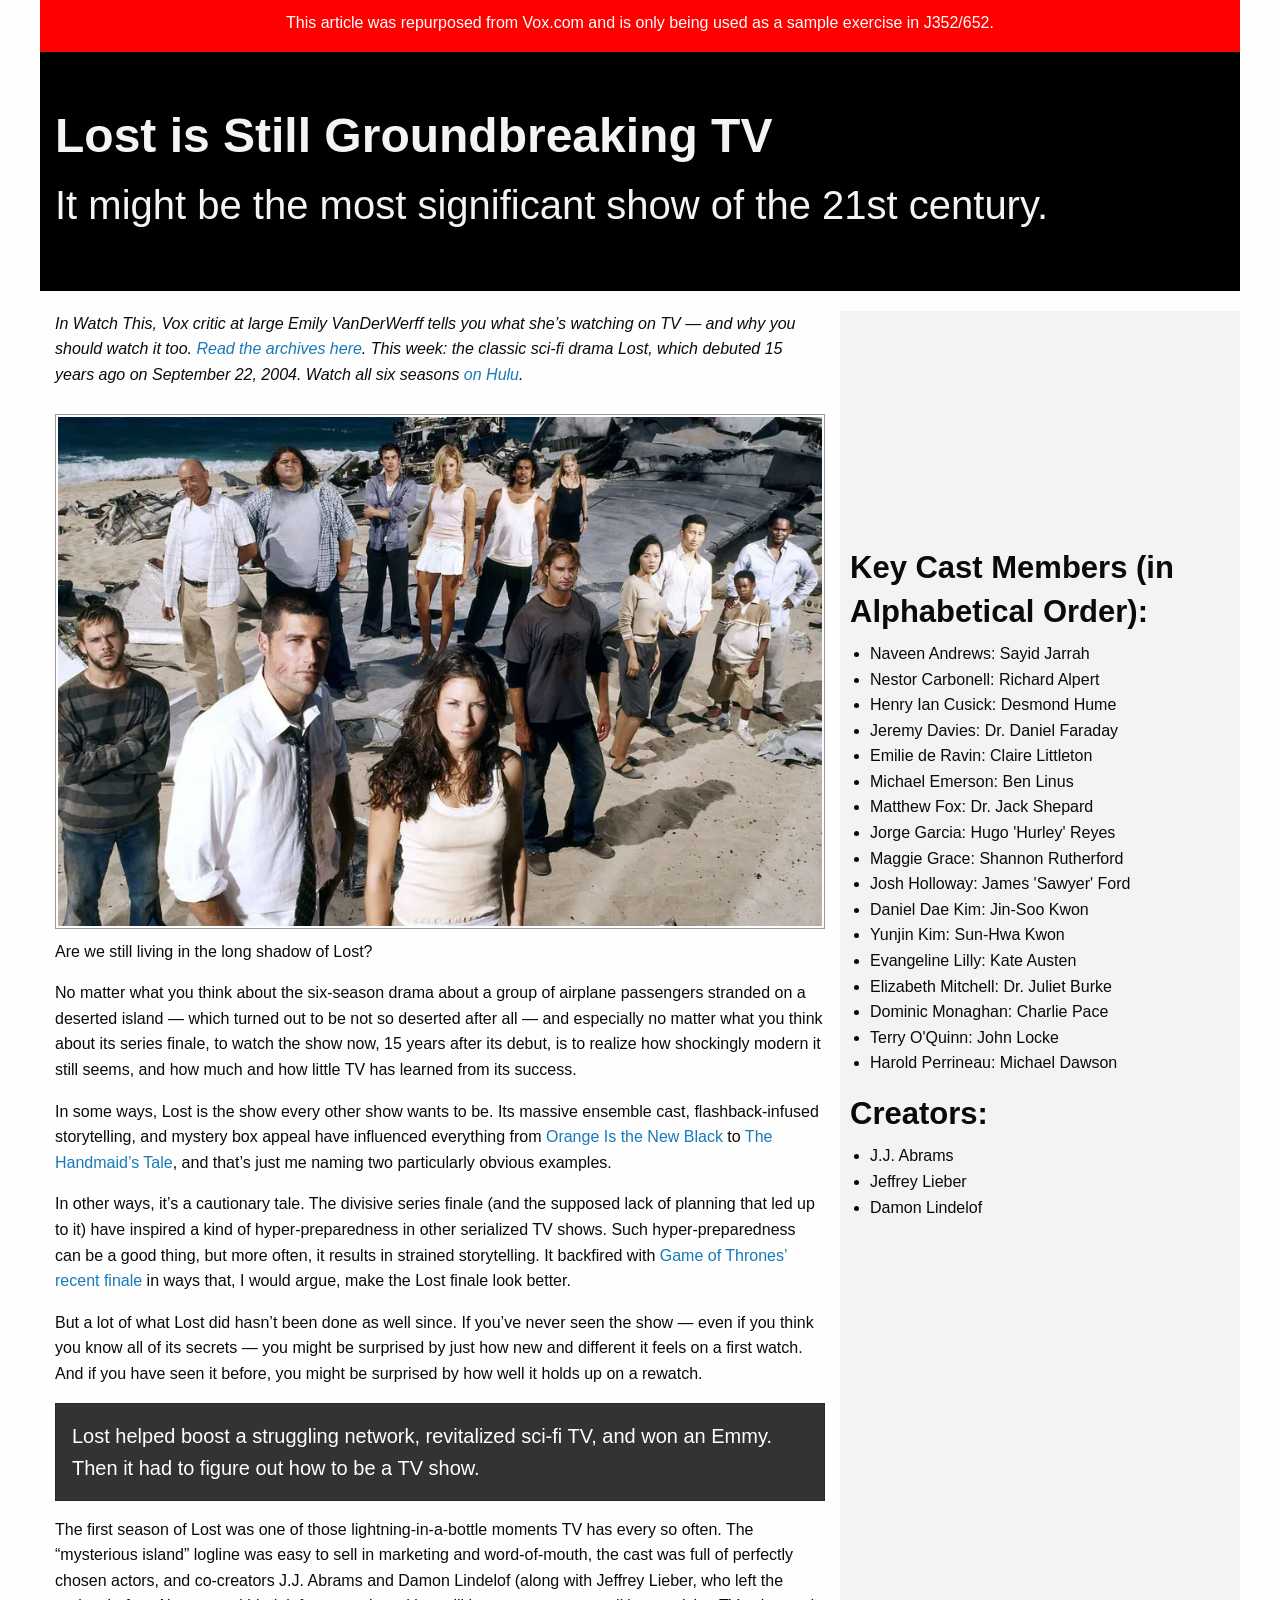
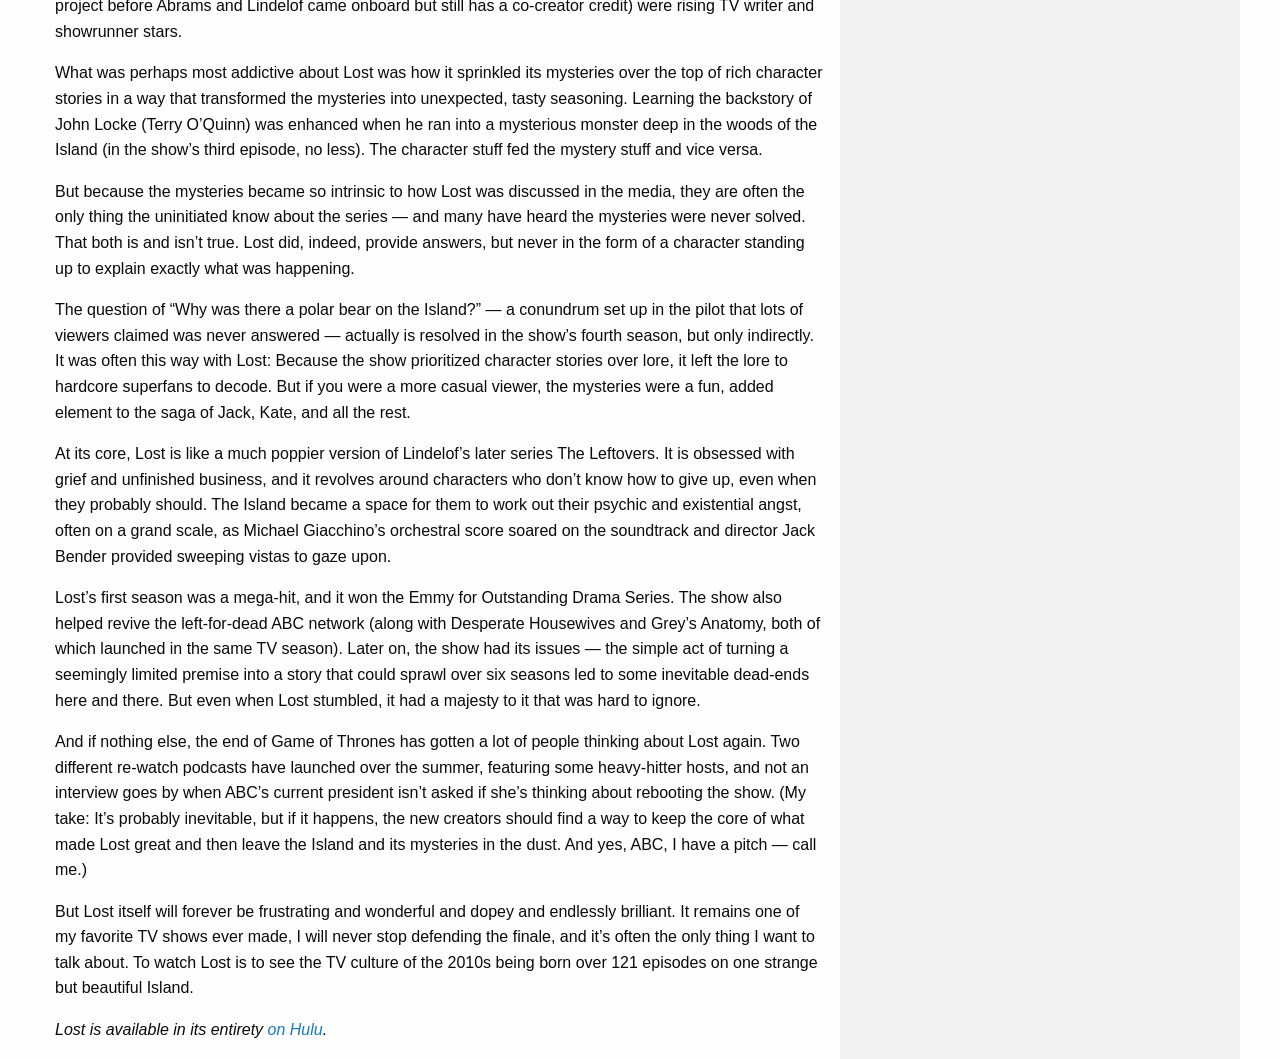
<file: Broken/index.html>
<!doctype html>
<html class="no-js" lang="en" dir="ltr">
  <head>
    <meta charset="utf-8">
    <meta http-equiv="x-ua-compatible" content="ie=edge">
    <meta name="viewport" content="width=device-width, initial-scale=1.0">
    <title>Lost is Still Groundbreaking TV</title>

    <link rel="stylesheet" href="css/foundation.css">
    <link rel="stylesheet" href="css/app.css">

  </head>
  <body>

<div class="grid-container">

<div class="grid-x grid-padding-x">
<div class="large-12 cell disclaimer">
<p>This article was repurposed from Vox.com and is only being used as a sample exercise in J352/652.</p>
</div>
</div>


<div class="grid-x grid-padding-x">
<div class="large-12 cell mainHeader">
<h1>Lost is Still Groundbreaking TV</h1>

<h2>It might be the most significant show of the 21st century.</h2>

</div>


<div class="large-8 medium-6 small-12 cell">

<p><em>In Watch This, Vox critic at large Emily VanDerWerff tells you what she’s watching on TV — and why you should watch it too. <a href="https://www.vox.com/watch-this-tv-show-recommendations" target="_blank">Read the archives here</a>. This week: the classic sci-fi drama Lost, which debuted 15 years ago on September 22, 2004. Watch all six seasons <a href="http://www.hulu.com/lost" target="_blank">on Hulu</a>.</em></p>


<img src="images/lost.jpg" border="0" alt="THIS IS DUMMY TEXT" title="THIS IS DUMMY TEXT" class="bigImage">

<p>Are we still living in the long shadow of Lost?</p>

<p>No matter what you think about the six-season drama about a group of airplane passengers stranded on a deserted island — which turned out to be not so deserted after all — and especially no matter what you think about its series finale, to watch the show now, 15 years after its debut, is to realize how shockingly modern it still seems, and how much and how little TV has learned from its success.</p>

<p>In some ways, Lost is the show every other show wants to be. Its massive ensemble cast, flashback-infused storytelling, and mystery box appeal have influenced everything from <a href="https://www.vox.com/2019/8/7/20754146/orange-is-the-new-black-diversity-final-season-review" target="_blank">Orange Is the New Black</a> to <a href="http://www.vox.com/the-handmaids-tale" target="_blank">The Handmaid’s Tale</a>, and that’s just me naming two particularly obvious examples.</p>

<p>In other ways, it’s a cautionary tale. The divisive series finale (and the supposed lack of planning that led up to it) have inspired a kind of hyper-preparedness in other serialized TV shows. Such hyper-preparedness can be a good thing, but more often, it results in strained storytelling. It backfired with <a href="https://www.vox.com/culture/2019/5/27/18639229/game-of-thrones-finale-disappointing-the-iron-throne-recap" target="_blank">Game of Thrones’ recent finale</a> in ways that, I would argue, make the Lost finale look better.</p>

<p>But a lot of what Lost did hasn’t been done as well since. If you’ve never seen the show — even if you think you know all of its secrets — you might be surprised by just how new and different it feels on a first watch. And if you have seen it before, you might be surprised by how well it holds up on a rewatch.</p>

<div class="callout calloutStyle">

<p>Lost helped boost a struggling network, revitalized sci-fi TV, and won an Emmy. Then it had to figure out how to be a TV show.</p>

</div>

<p>The first season of Lost was one of those lightning-in-a-bottle moments TV has every so often. The “mysterious island” logline was easy to sell in marketing and word-of-mouth, the cast was full of perfectly chosen actors, and co-creators J.J. Abrams and Damon Lindelof (along with Jeffrey Lieber, who left the project before Abrams and Lindelof came onboard but still has a co-creator credit) were rising TV writer and showrunner stars.</p>

<p>What was perhaps most addictive about Lost was how it sprinkled its mysteries over the top of rich character stories in a way that transformed the mysteries into unexpected, tasty seasoning. Learning the backstory of John Locke (Terry O’Quinn) was enhanced when he ran into a mysterious monster deep in the woods of the Island (in the show’s third episode, no less). The character stuff fed the mystery stuff and vice versa.</p>

<p>But because the mysteries became so intrinsic to how Lost was discussed in the media, they are often the only thing the uninitiated know about the series — and many have heard the mysteries were never solved. That both is and isn’t true. Lost did, indeed, provide answers, but never in the form of a character standing up to explain exactly what was happening.</p>

<p>The question of “Why was there a polar bear on the Island?” — a conundrum set up in the pilot that lots of viewers claimed was never answered — actually is resolved in the show’s fourth season, but only indirectly. It was often this way with Lost: Because the show prioritized character stories over lore, it left the lore to hardcore superfans to decode. But if you were a more casual viewer, the mysteries were a fun, added element to the saga of Jack, Kate, and all the rest.</p>

<p>At its core, Lost is like a much poppier version of Lindelof’s later series The Leftovers. It is obsessed with grief and unfinished business, and it revolves around characters who don’t know how to give up, even when they probably should. The Island became a space for them to work out their psychic and existential angst, often on a grand scale, as Michael Giacchino’s orchestral score soared on the soundtrack and director Jack Bender provided sweeping vistas to gaze upon.</p>

<p>Lost’s first season was a mega-hit, and it won the Emmy for Outstanding Drama Series. The show also helped revive the left-for-dead ABC network (along with Desperate Housewives and Grey’s Anatomy, both of which launched in the same TV season). Later on, the show had its issues — the simple act of turning a seemingly limited premise into a story that could sprawl over six seasons led to some inevitable dead-ends here and there. But even when Lost stumbled, it had a majesty to it that was hard to ignore.</p>

<p>And if nothing else, the end of Game of Thrones has gotten a lot of people thinking about Lost again. Two different re-watch podcasts have launched over the summer, featuring some heavy-hitter hosts, and not an interview goes by when ABC’s current president isn’t asked if she’s thinking about rebooting the show. (My take: It’s probably inevitable, but if it happens, the new creators should find a way to keep the core of what made Lost great and then leave the Island and its mysteries in the dust. And yes, ABC, I have a pitch — call me.)</p>

<p>But Lost itself will forever be frustrating and wonderful and dopey and endlessly brilliant. It remains one of my favorite TV shows ever made, I will never stop defending the finale, and it’s often the only thing I want to talk about. To watch Lost is to see the TV culture of the 2010s being born over 121 episodes on one strange but beautiful Island.</p>

<p><em>Lost is available in its entirety <a href="http://www.hulu.com/lost" target="_blank">on Hulu</a>.</em></p>

</div>

<div class="large-4 medium-6 small-12 sidebar">

<div class="responsive-embed widescreen">
<iframe width="560" height="315" src="https://www.youtube.com/embed/f4AN2wVAlqE" title="YouTube video player" frameborder="0" allow="accelerometer; autoplay; clipboard-write; encrypted-media; gyroscope; picture-in-picture" allowfullscreen></iframe>
</div>

<h3>Key Cast Members (in Alphabetical Order):</h3>
<ul>
<li>Naveen Andrews: Sayid Jarrah</li>
<li>Nestor Carbonell: Richard Alpert</li>
<li>Henry Ian Cusick: Desmond Hume</li>
<li>Jeremy Davies: Dr. Daniel Faraday</li>
<li>Emilie de Ravin: Claire Littleton</li>
<li>Michael Emerson: Ben Linus</li>
<li>Matthew Fox: Dr. Jack Shepard</li>
<li>Jorge Garcia: Hugo 'Hurley' Reyes</li>
<li>Maggie Grace: Shannon Rutherford</li>
<li>Josh Holloway: James 'Sawyer' Ford</li>
<li>Daniel Dae Kim: Jin-Soo Kwon</li>
<li>Yunjin Kim: Sun-Hwa Kwon</li>
<li>Evangeline Lilly: Kate Austen</li>
<li>Elizabeth Mitchell: Dr. Juliet Burke</li>
<li>Dominic Monaghan: Charlie Pace</li>
<li>Terry O'Quinn: John Locke</li>
<li>Harold Perrineau: Michael Dawson</li>
</ul>

<h3>Creators:</h3>
<ul>
<li>J.J. Abrams</li>
<li>Jeffrey Lieber</li>
<li>Damon Lindelof</li>
</ul>




</div>
</div>

</div>

    <script src="js/vendor/jquery.js"></script>
    <script src="js/vendor/what-input.js"></script>
    <script src="js/vendor/foundation.js"></script>
    <script src="js/app.js"></script>
  </body>
</html>
</file>
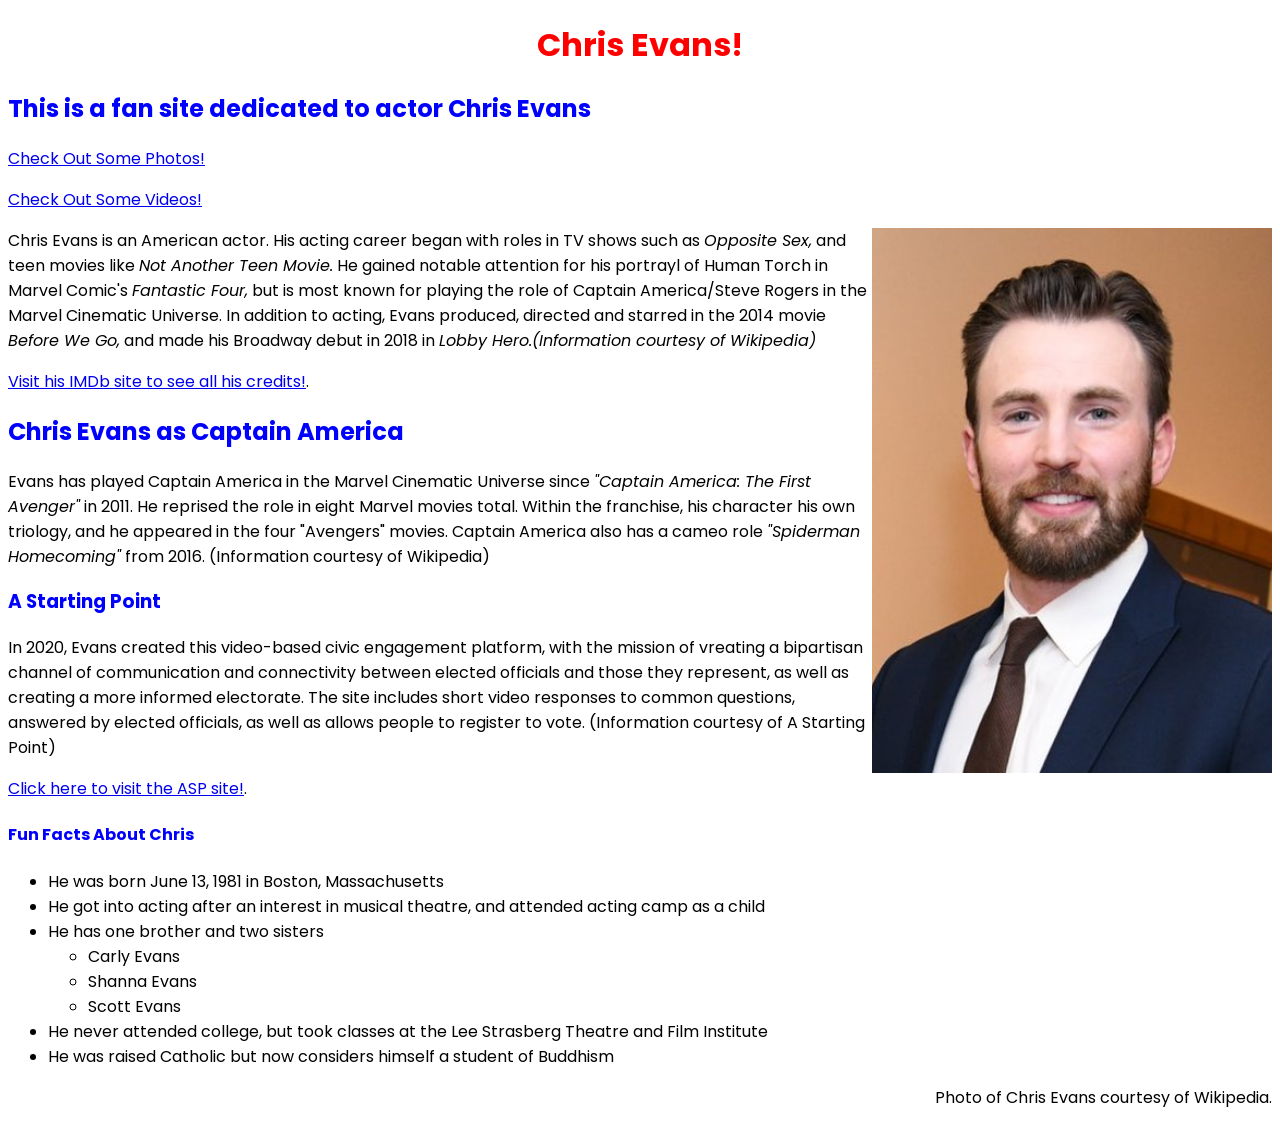
<file: fansite/index.html>
<!DOCTYPE html>
<!-- saved from url=(0063)https://gagannirula.github.io/spring2022/StarterPage/index.html -->
<div class="alltext">
<html class="no-js" lang="en">

<head><meta http-equiv="Content-Type" content="text/html; charset=UTF-8">

<link rel="preconnect" href="https://fonts.googleapis.com">
<link rel="preconnect" href="https://fonts.gstatic.com" crossorigin>
<link href="https://fonts.googleapis.com/css2?family=Poppins&display=swap" rel="stylesheet">

<link rel="stylesheet" href="style.css">

<meta http-equiv="x-ua-compatible" content="ie=edge">
<meta name="viewport" content="width=device-width, initial-scale=1.0">
<title>Chris Evans Fanpage</title>

</head>
<body>

<h1>Chris Evans!</h1>

<h2>This is a fan site dedicated to actor Chris Evans</h2>

<p><a href="photos.html" target="_blank">Check Out Some Photos!</a></p>
<p><a href="videos.html" target="_blank">Check Out Some Videos!</a></p>

<img src="chrisevans.jpeg" align="right" border="0" alt="Chris Evans" title="Chris Evans" width="" height="">

<p>Chris Evans is an American actor. His acting career began with roles in TV shows such as <i>Opposite Sex,</i> and teen movies like <i>Not Another Teen Movie.</i> He gained notable attention for his portrayl of Human Torch in Marvel Comic's <i>Fantastic Four,</i> but is most known for playing the role of Captain America/Steve Rogers in the Marvel Cinematic Universe. In addition to acting, Evans produced, directed and starred in the 2014 movie <i>Before We Go,</i> and made his Broadway debut in 2018 in <i>Lobby Hero.(Information courtesy of Wikipedia)</i>
</p>

<p><a href="https://www.imdb.com/name/nm0262635/" target="_blank">Visit his IMDb site to see all his credits!</a>.</p>

<h2>Chris Evans as Captain America</h2>

<p>Evans has played Captain America in the Marvel Cinematic Universe since <i>"Captain America: The First Avenger"</i> in 2011. He reprised the role in eight Marvel movies total. Within the franchise, his character his own triology, and he appeared in the four "Avengers" movies. Captain America also has a cameo role <i>"Spiderman Homecoming"</i> from 2016. (Information courtesy of Wikipedia)</p>

<h3>A Starting Point</h3>

<p>In 2020, Evans created this video-based civic engagement platform, with the mission of vreating a bipartisan channel of communication and connectivity between elected officials and those they represent, as well as creating a more informed electorate. The site includes short video responses to common questions, answered by elected officials, as well as allows people to register to vote. (Information courtesy of A Starting Point)</p>

<p><a href="https://www.astartingpoint.com/" target="_blank">Click here to visit the ASP site!</a>.</p>

<h4>Fun Facts About Chris</h4>

<ul>
	<li>He was born June 13, 1981 in Boston, Massachusetts</li>
	<li>He got into acting after an interest in musical theatre, and attended acting camp as a child</li>
	<li>He has one brother and two sisters</li>
		<ul>
				<li>Carly Evans</li>
				<li>Shanna Evans</li>
				<li>Scott Evans</li>
		</ul>
	<li>He never attended college, but took classes at the Lee Strasberg Theatre and Film Institute</li>
	<li>He was raised Catholic but now considers himself a student of Buddhism</li>
</ul>

<p id="caption">Photo of Chris Evans courtesy of Wikipedia.</p>

</div>
</body></html>
</file>
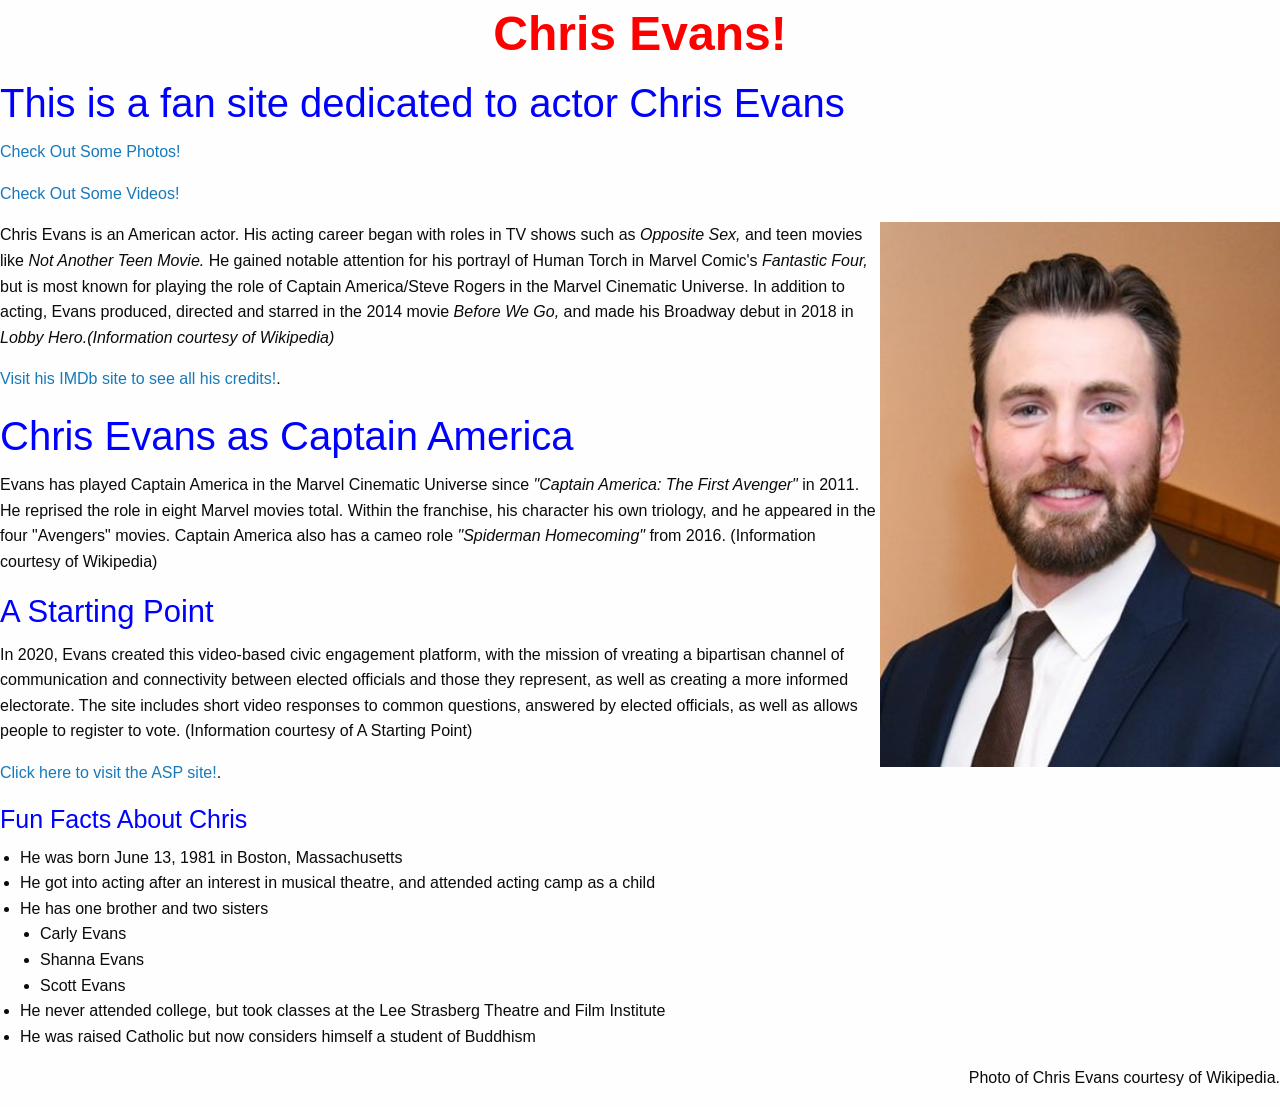
<file: fansitefoundation/index.html>
<!doctype html>
<html class="no-js" lang="en" dir="ltr">
  <head>
    <meta charset="utf-8">
    <meta http-equiv="x-ua-compatible" content="ie=edge">
    <meta name="viewport" content="width=device-width, initial-scale=1.0">
    <title>Fansite!</title>
    <link rel="stylesheet" href="css/foundation.css">
    <link rel="stylesheet" href="css/app.css">
  </head>
<body>

  <h1>Chris Evans!</h1>

  <h2>This is a fan site dedicated to actor Chris Evans</h2>

  <p><a href="photos.html" target="_blank">Check Out Some Photos!</a></p>
  <p><a href="videos.html" target="_blank">Check Out Some Videos!</a></p>

  <img src="images/chrisevans.jpeg" align="right" border="0" alt="Chris Evans" title="Chris Evans" width="" height="">

  <p>Chris Evans is an American actor. His acting career began with roles in TV shows such as <i>Opposite Sex,</i> and teen movies like <i>Not Another Teen Movie.</i> He gained notable attention for his portrayl of Human Torch in Marvel Comic's <i>Fantastic Four,</i> but is most known for playing the role of Captain America/Steve Rogers in the Marvel Cinematic Universe. In addition to acting, Evans produced, directed and starred in the 2014 movie <i>Before We Go,</i> and made his Broadway debut in 2018 in <i>Lobby Hero.(Information courtesy of Wikipedia)</i>
  </p>

  <p><a href="https://www.imdb.com/name/nm0262635/" target="_blank">Visit his IMDb site to see all his credits!</a>.</p>

  <h2>Chris Evans as Captain America</h2>

  <p>Evans has played Captain America in the Marvel Cinematic Universe since <i>"Captain America: The First Avenger"</i> in 2011. He reprised the role in eight Marvel movies total. Within the franchise, his character his own triology, and he appeared in the four "Avengers" movies. Captain America also has a cameo role <i>"Spiderman Homecoming"</i> from 2016. (Information courtesy of Wikipedia)</p>

  <h3>A Starting Point</h3>

  <p>In 2020, Evans created this video-based civic engagement platform, with the mission of vreating a bipartisan channel of communication and connectivity between elected officials and those they represent, as well as creating a more informed electorate. The site includes short video responses to common questions, answered by elected officials, as well as allows people to register to vote. (Information courtesy of A Starting Point)</p>

  <p><a href="https://www.astartingpoint.com/" target="_blank">Click here to visit the ASP site!</a>.</p>

  <h4>Fun Facts About Chris</h4>

  <ul>
  	<li>He was born June 13, 1981 in Boston, Massachusetts</li>
  	<li>He got into acting after an interest in musical theatre, and attended acting camp as a child</li>
  	<li>He has one brother and two sisters</li>
  		<ul>
  				<li>Carly Evans</li>
  				<li>Shanna Evans</li>
  				<li>Scott Evans</li>
  		</ul>
  	<li>He never attended college, but took classes at the Lee Strasberg Theatre and Film Institute</li>
  	<li>He was raised Catholic but now considers himself a student of Buddhism</li>
  </ul>

  <p id="caption">Photo of Chris Evans courtesy of Wikipedia.</p>

  </div>
  </body></html>


    <script src="js/vendor/jquery.js"></script>
    <script src="js/vendor/what-input.js"></script>
    <script src="js/vendor/foundation.js"></script>
    <script src="js/app.js"></script>
  </body>
</html>
</file>
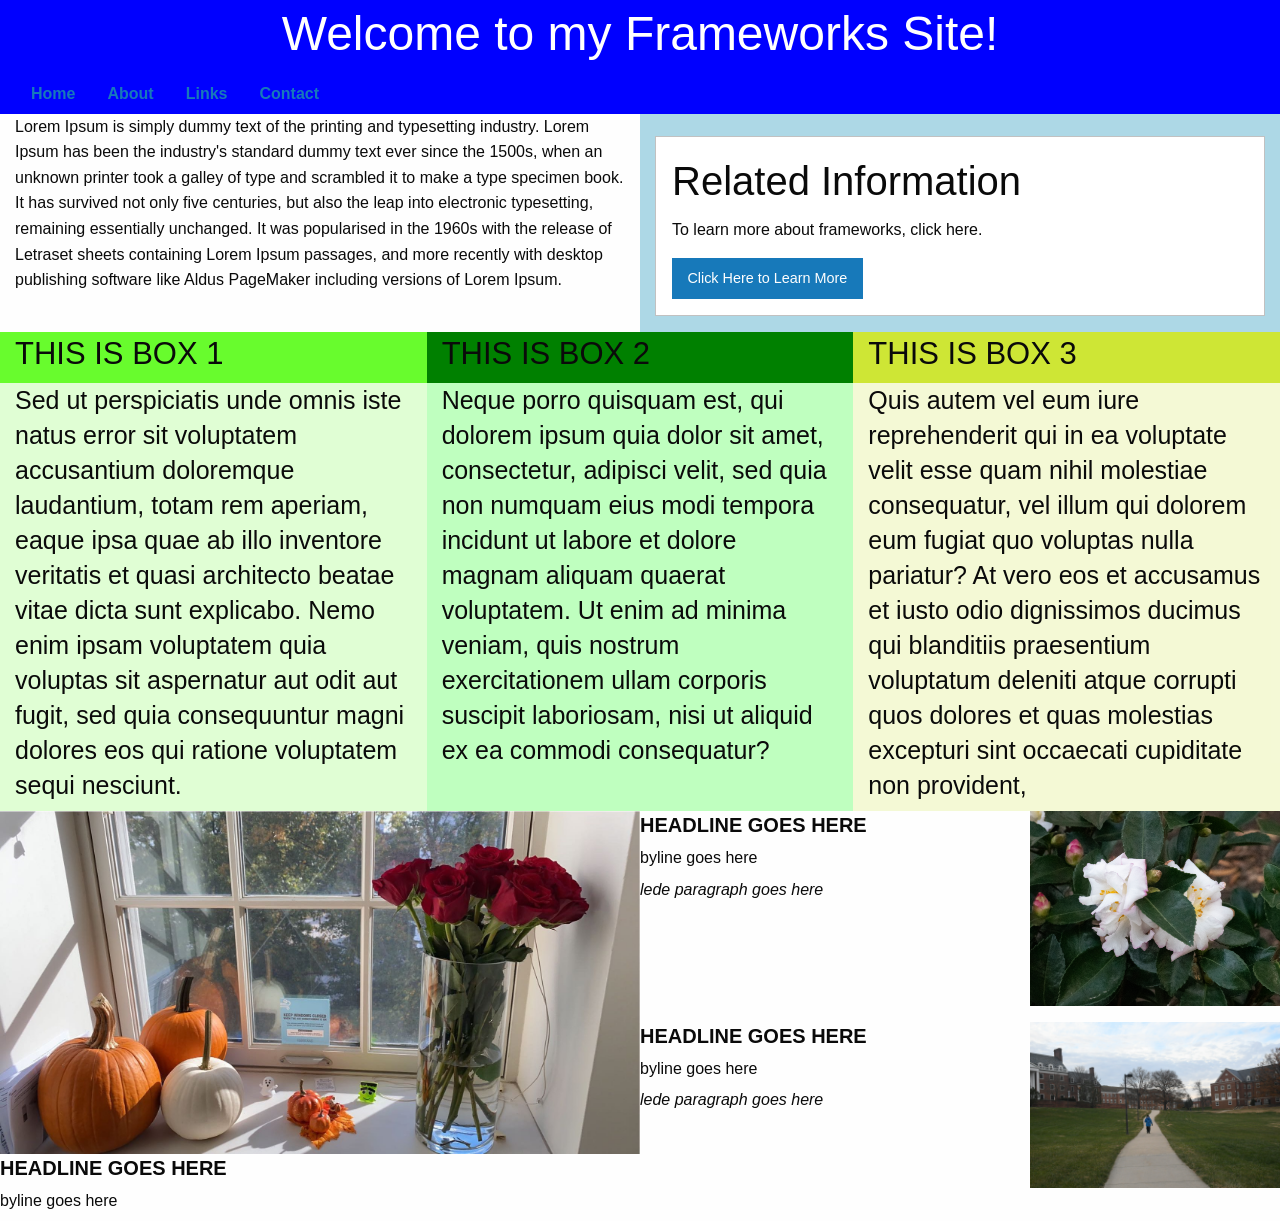
<file: foundationsitescss/index.html>
<!doctype html>
<html class="no-js" lang="en" dir="ltr">
  <head>
    <meta charset="utf-8">
    <meta http-equiv="x-ua-compatible" content="ie=edge">
    <meta name="viewport" content="width=device-width, initial-scale=1.0">
    <title>Frameworks!</title>
    <link rel="stylesheet" href="css/foundation.css">
    <link rel="stylesheet" href="css/app.css">
  </head>
<body>

<div class="container">
<div class="grid-x grid-padding-x">
  <div class="large-12 cell mainHeader">
<h1>Welcome to my Frameworks Site!</h1>
<ul class="menu menuTab">
  <li><a href="file:///Users/karathompson/Downloads/JOUR352/Foundation-Sites-CSS/index.html">Home</a></li>
  <li><a href="https://karathompson30.wordpress.com/bio/">About</a></li>
  <li><a href="https://karathompson30.wordpress.com/clips/">Links</a></li>
  <li><a href="https://karathompson30.wordpress.com/contact/">Contact</a></li>
</ul>
</div>

<div class="large-6 medium-12 small-12 cell">
<p>Lorem Ipsum is simply dummy text of the printing and typesetting industry. Lorem Ipsum has been the industry's standard dummy text ever since the 1500s, when an unknown printer took a galley of type and scrambled it to make a type specimen book. It has survived not only five centuries, but also the leap into electronic typesetting, remaining essentially unchanged. It was popularised in the 1960s with the release of Letraset sheets containing Lorem Ipsum passages, and more recently with desktop publishing software like Aldus PageMaker including versions of Lorem Ipsum.</p>
</div>

<div class="large-6 medium-12 small-12 cell sidebar">

<div class="callout calloutStyle">
  <h2>Related Information</h2>
  <p>To learn more about frameworks, click here.</p>

<a href="https://umd.edu" target="_blank" class="button">Click Here to Learn More</a>

</div>

</div>
</div>

<div class="grid-x grid-padding-x">
<div class="large-4 box1 cell">
  <h3>THIS IS BOX 1</h3>
</div>
<div class="large-4 box2 cell">
  <h3>THIS IS BOX 2</h3>
</div>
<div class="large-4 box3 cell">
  <h3>THIS IS BOX 3</h3>
</div>
</div>

<div class="grid-x grid-padding-x">
<div class="cell boxone small-4">
  <h4>Sed ut perspiciatis unde omnis iste natus error sit voluptatem accusantium doloremque laudantium, totam rem aperiam, eaque ipsa quae ab illo inventore veritatis et quasi architecto beatae vitae dicta sunt explicabo. Nemo enim ipsam voluptatem quia voluptas sit aspernatur aut odit aut fugit, sed quia consequuntur magni dolores eos qui ratione voluptatem sequi nesciunt.<h4>
</div>
<div class="cell boxtwo small-4">
  <h4>Neque porro quisquam est, qui dolorem ipsum quia dolor sit amet, consectetur, adipisci velit, sed quia non numquam eius modi tempora incidunt ut labore et dolore magnam aliquam quaerat voluptatem. Ut enim ad minima veniam, quis nostrum exercitationem ullam corporis suscipit laboriosam, nisi ut aliquid ex ea commodi consequatur? <h4>
</div>
<div class="cell boxthree small-4">
  <h4>Quis autem vel eum iure reprehenderit qui in ea voluptate velit esse quam nihil molestiae consequatur, vel illum qui dolorem eum fugiat quo voluptas nulla pariatur? At vero eos et accusamus et iusto odio dignissimos ducimus qui blanditiis praesentium voluptatum deleniti atque corrupti quos dolores et quas molestias excepturi sint occaecati cupiditate non provident,<h4>
</div>
</div>

<div class="grix-x grid-padding-x">
<div class="grid-x">
  <div class="cell medium-6 large-6">
    <img src="images/IMG_5695.JPG" width="700px" height="auto">
    <h5>HEADLINE GOES HERE</h5>
    <h6>byline goes here</h6>
  </div>
  <div class="cell medium-6 large-6">
    <img src="images/flowers.jpg" width="250px" height="auto" align="right">
    <h5>HEADLINE GOES HERE</h5>
    <h6>byline goes here</h6>
    <h7>lede paragraph goes here</h7>

<br></br>
<br></br>
<br></br>

      <img src="images/walkway.JPG" width="250px" height="auto" align="right">
      <h5>HEADLINE GOES HERE</h5>
      <h6>byline goes here</h6>
      <h7>lede paragraph goes here</h7>
  </div>
</div>
</div>

    <script src="js/vendor/jquery.js"></script>
    <script src="js/vendor/what-input.js"></script>
    <script src="js/vendor/foundation.js"></script>
    <script src="js/app.js"></script>
  </body>
</html>
</file>
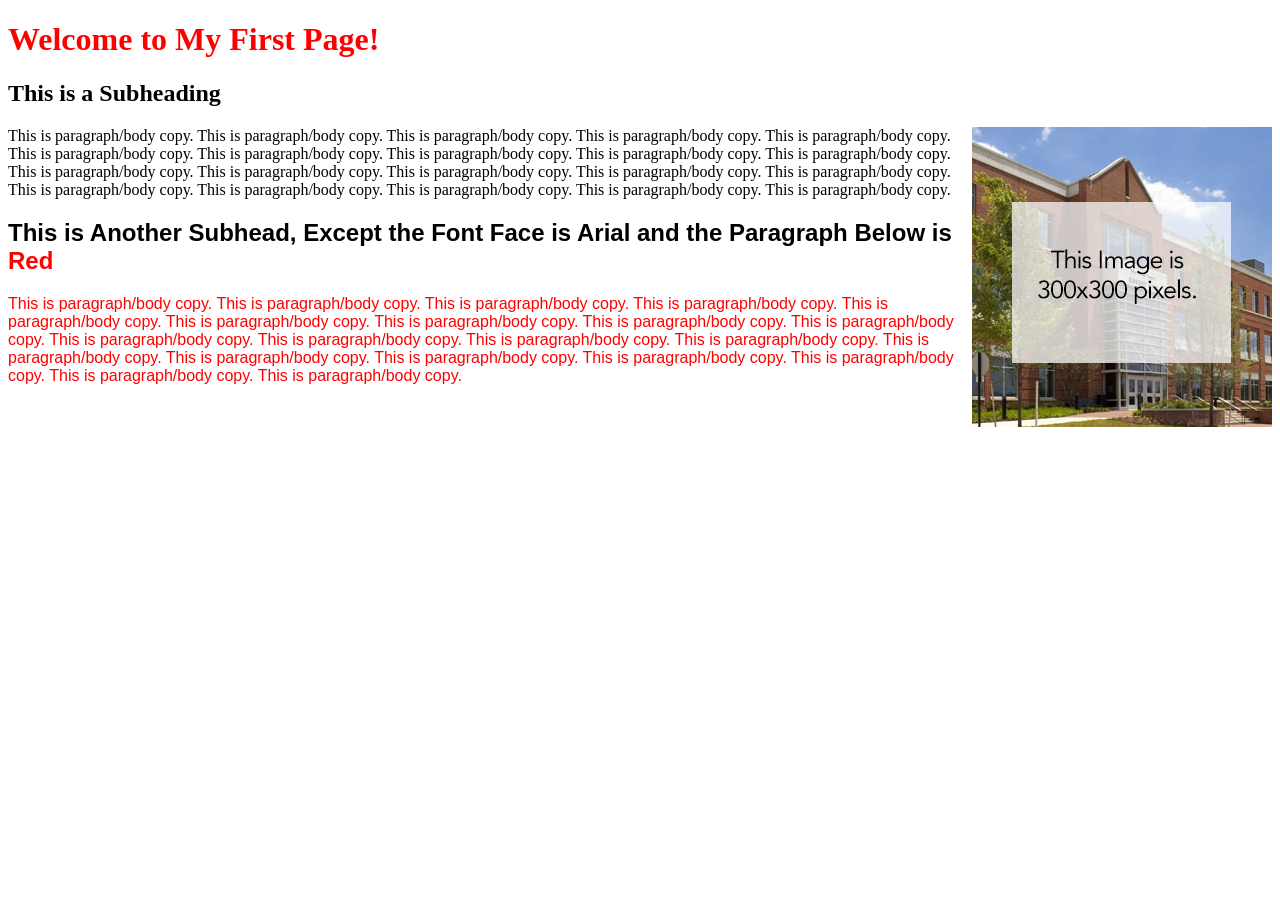
<file: StarterPage/index.html>
<!DOCTYPE html>
<!-- saved from url=(0063)https://gagannirula.github.io/spring2022/StarterPage/index.html -->
<html class="no-js" lang="en"><head><meta http-equiv="Content-Type" content="text/html; charset=UTF-8">

<meta http-equiv="x-ua-compatible" content="ie=edge">
<meta name="viewport" content="width=device-width, initial-scale=1.0">
<title>Welcome to My First Web Page</title>


</head>
<body>

<h1><font color="red">Welcome to My First Page!</font></h1>
<h2>This is a Subheading</h2>

<img src="images/merrill.jpg" align="right" border="0" alt="Merrill Image" title="Merrill Image">

<p>This is paragraph/body copy. This is paragraph/body copy. This is paragraph/body copy. This is paragraph/body copy. This is paragraph/body copy. This is paragraph/body copy. This is paragraph/body copy. This is paragraph/body copy. This is paragraph/body copy. This is paragraph/body copy. This is paragraph/body copy. This is paragraph/body copy. This is paragraph/body copy. This is paragraph/body copy. This is paragraph/body copy. This is paragraph/body copy. This is paragraph/body copy. This is paragraph/body copy. This is paragraph/body copy. This is paragraph/body copy.
</p>

<h2><font face="arial">This is Another Subhead, Except the Font Face is Arial and the Paragraph Below is <font color="red">Red</font></font></h2>

<p><font face="arial"><font color="red">This is paragraph/body copy. This is paragraph/body copy. This is paragraph/body copy. This is paragraph/body copy. This is paragraph/body copy. This is paragraph/body copy. This is paragraph/body copy. This is paragraph/body copy. This is paragraph/body copy. This is paragraph/body copy. This is paragraph/body copy. This is paragraph/body copy. This is paragraph/body copy. This is paragraph/body copy. This is paragraph/body copy. This is paragraph/body copy. This is paragraph/body copy. This is paragraph/body copy. This is paragraph/body copy. This is paragraph/body copy.</font></font></p>







</body></html>
</file>
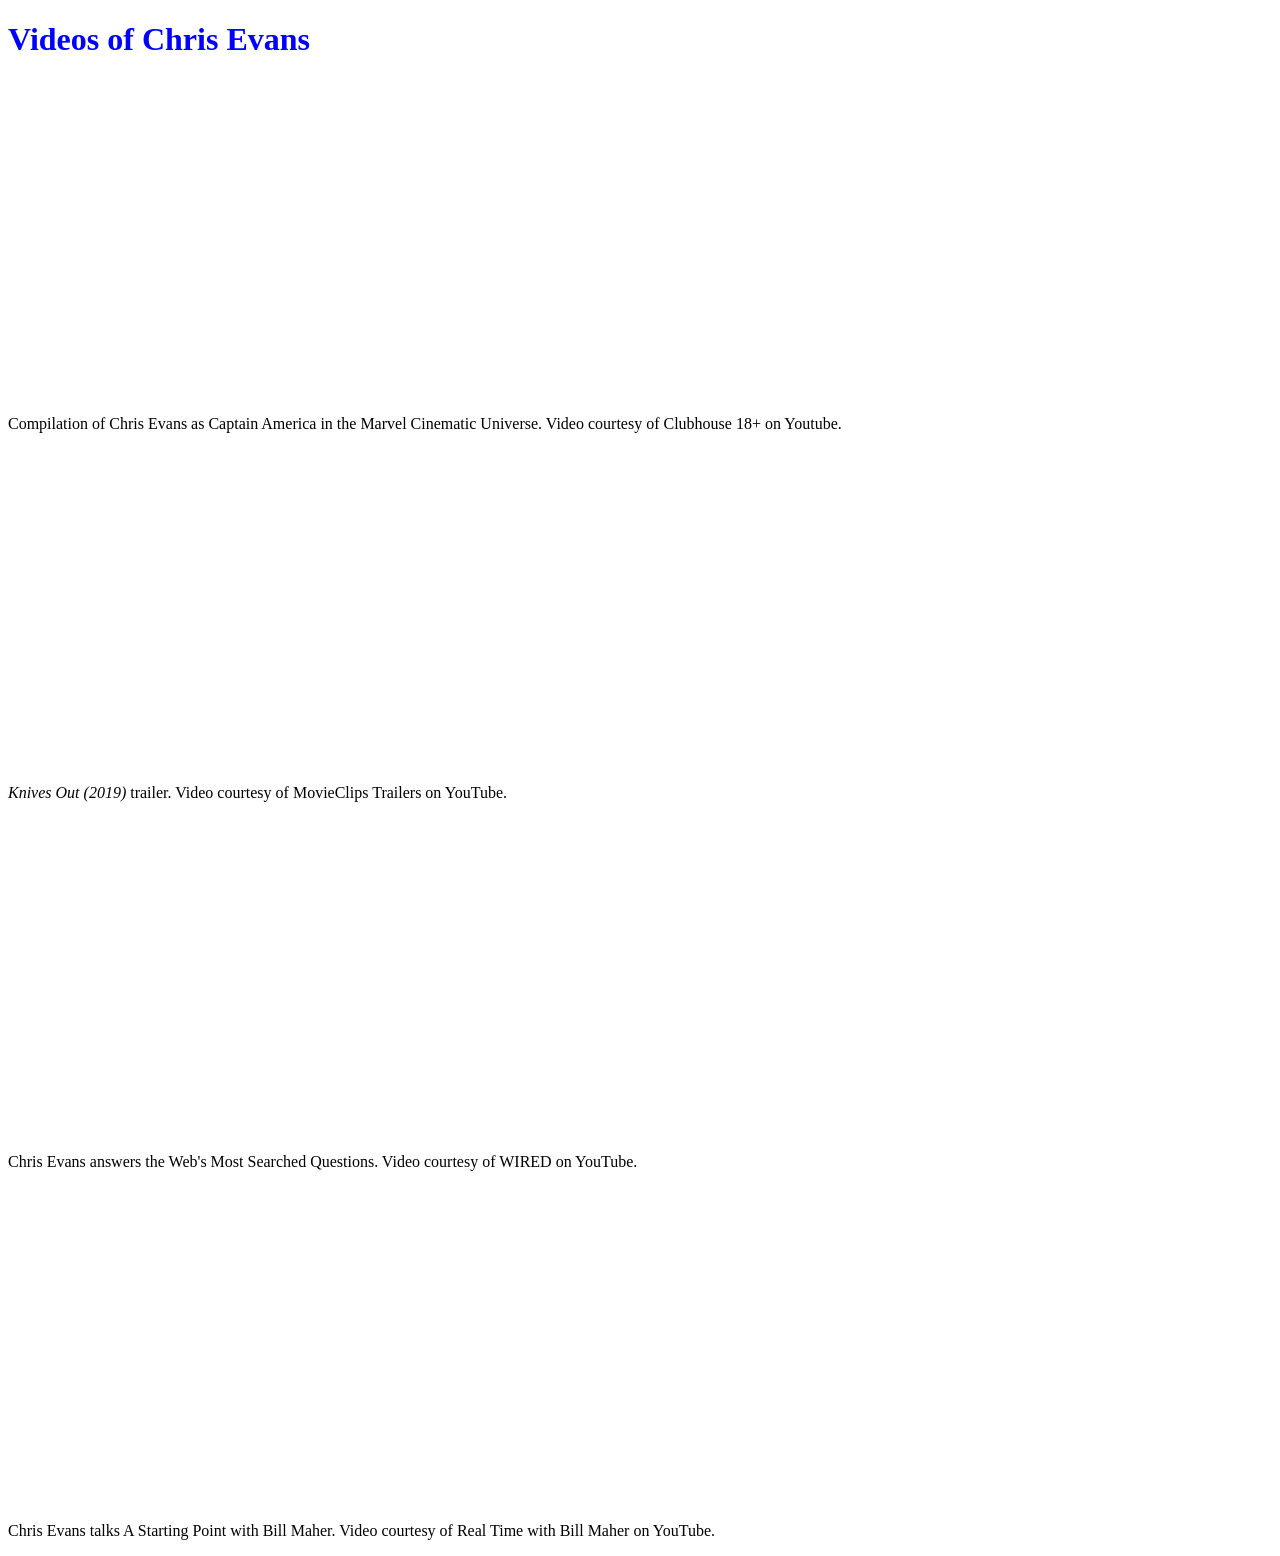
<file: videos.html>
<!DOCTYPE html>
<!-- saved from url=(0063)https://gagannirula.github.io/spring2022/StarterPage/index.html -->
<html class="no-js" lang="en"><head><meta http-equiv="Content-Type" content="text/html; charset=UTF-8">

<meta http-equiv="x-ua-compatible" content="ie=edge">
<meta name="viewport" content="width=device-width, initial-scale=1.0">
<title>Videos</title>


</head>
<body>

<h1><font color="blue">Videos of Chris Evans</font></h1>

<iframe width="560" height="315" src="https://www.youtube.com/embed/TsJWdSgXEw0" title="YouTube video player" frameborder="0" allow="accelerometer; autoplay; clipboard-write; encrypted-media; gyroscope; picture-in-picture" allowfullscreen></iframe>
<p>Compilation of Chris Evans as Captain America in the Marvel Cinematic Universe. Video courtesy of Clubhouse 18+ on Youtube.</p>

<iframe width="560" height="315" src="https://www.youtube.com/embed/xi-1NchUqMA" title="YouTube video player" frameborder="0" allow="accelerometer; autoplay; clipboard-write; encrypted-media; gyroscope; picture-in-picture" allowfullscreen></iframe>
<p><i>Knives Out (2019)</i> trailer. Video courtesy of MovieClips Trailers on YouTube.</p>

<iframe width="560" height="315" src="https://www.youtube.com/embed/9wMizV1KG-M" title="YouTube video player" frameborder="0" allow="accelerometer; autoplay; clipboard-write; encrypted-media; gyroscope; picture-in-picture" allowfullscreen></iframe>
<p>Chris Evans answers the Web's Most Searched Questions. Video courtesy of WIRED on YouTube.</p>

<iframe width="560" height="315" src="https://www.youtube.com/embed/sfRQFy1JIPc" title="YouTube video player" frameborder="0" allow="accelerometer; autoplay; clipboard-write; encrypted-media; gyroscope; picture-in-picture" allowfullscreen></iframe>
<p>Chris Evans talks A Starting Point with Bill Maher. Video courtesy of Real Time with Bill Maher on YouTube.</p>

</body></html>
</file>
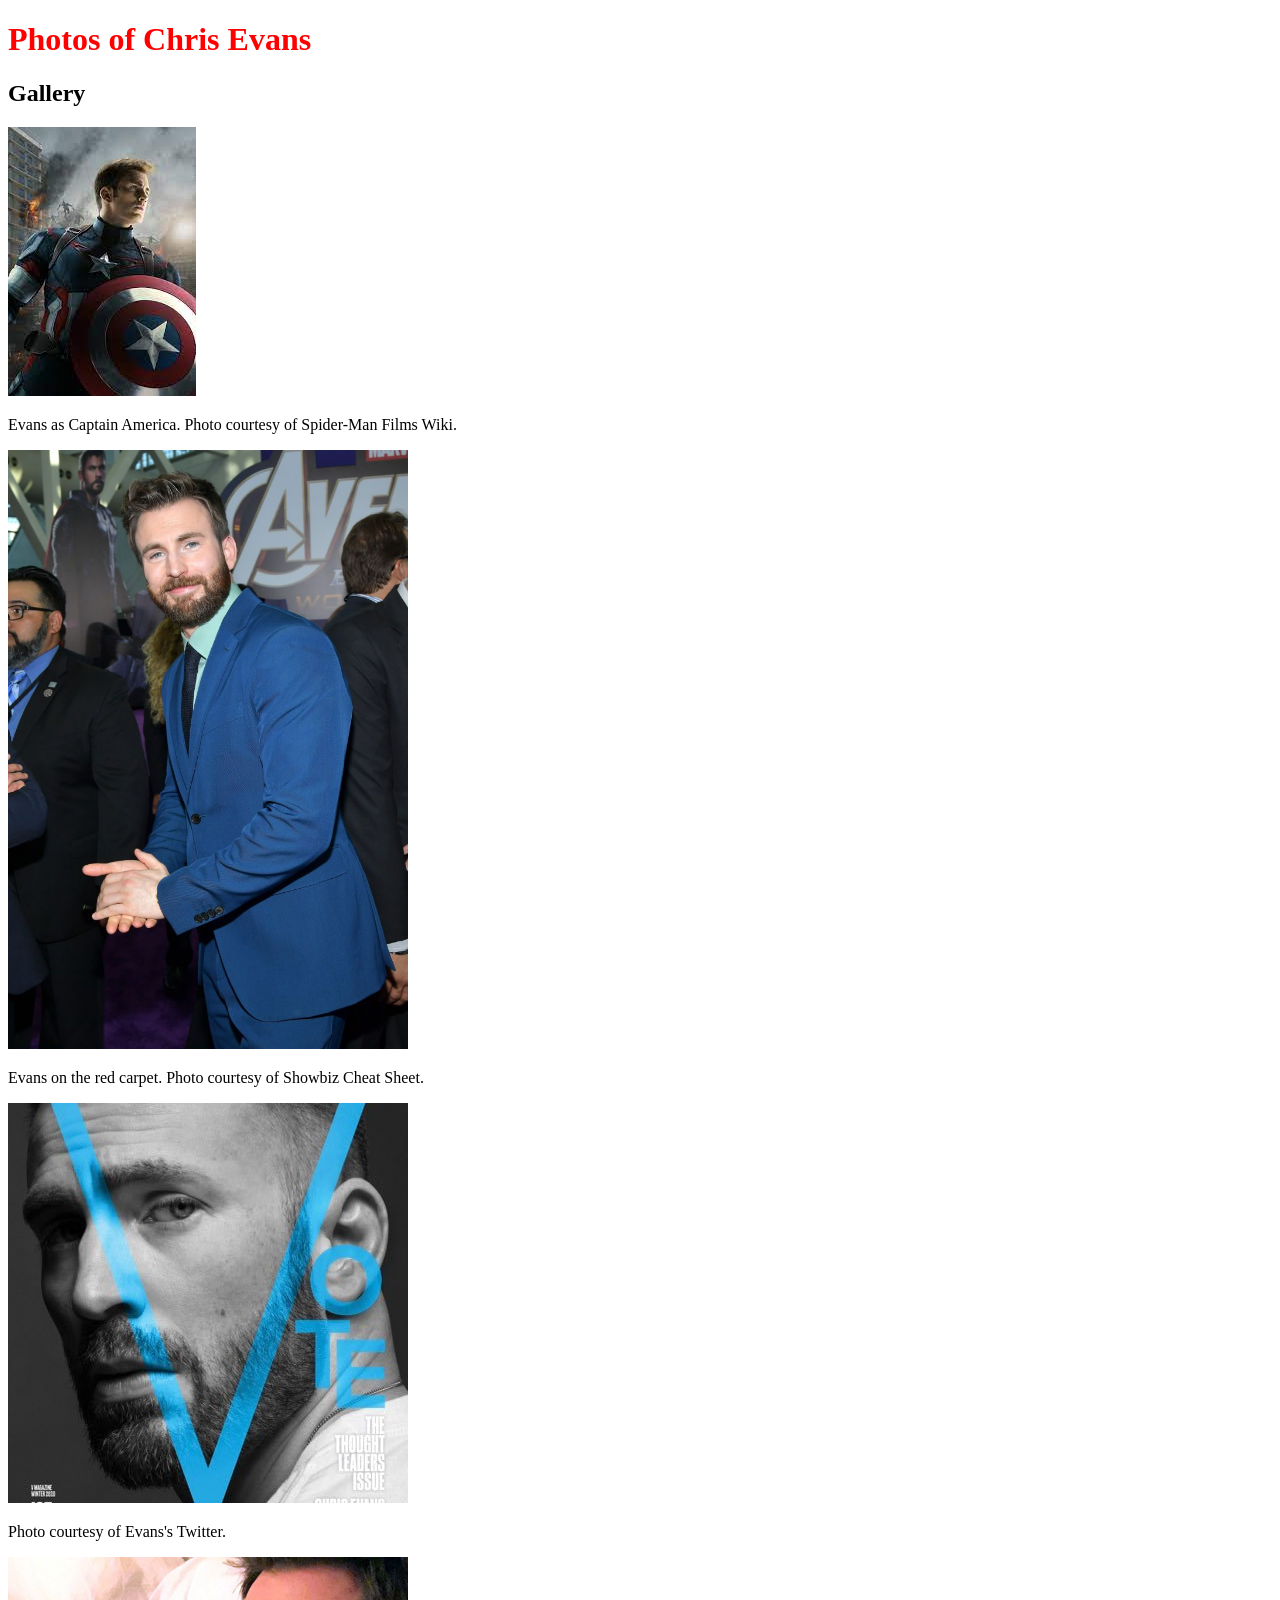
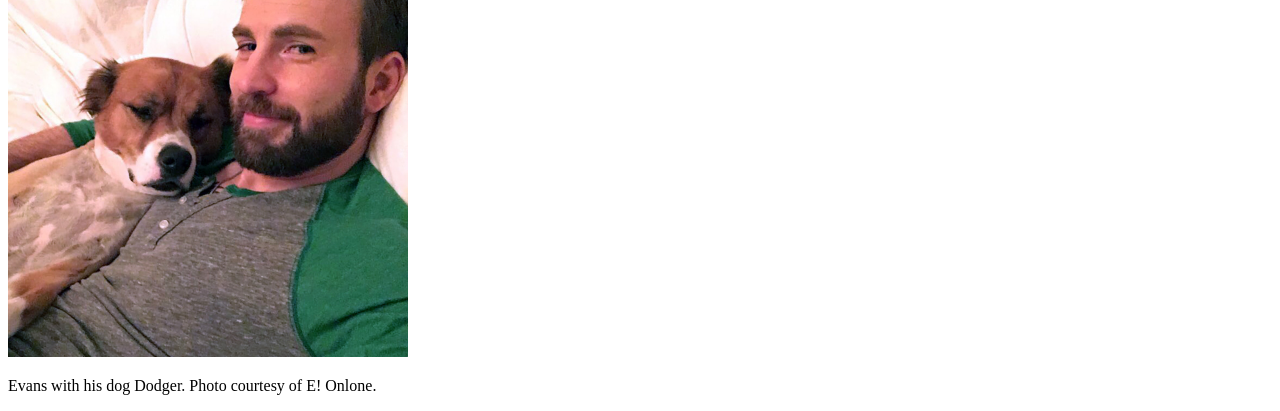
<file: fansite/photos.html>
<!DOCTYPE html>
<!-- saved from url=(0063)https://gagannirula.github.io/spring2022/StarterPage/index.html -->
<html class="no-js" lang="en"><head><meta http-equiv="Content-Type" content="text/html; charset=UTF-8">

<meta http-equiv="x-ua-compatible" content="ie=edge">
<meta name="viewport" content="width=device-width, initial-scale=1.0">
<title>Photos</title>

</head>
<body>

<h1><font color="red">Photos of Chris Evans</font></h1>
<h2>Gallery</h2>

<img src="captainamerica.jpeg" border="0" alt="Captain America" title="Captain America">
<p>Evans as Captain America. Photo courtesy of Spider-Man Films Wiki.</p>

<img src="evansredcarpet.jpeg" border="0" alt="Chris Evans on the red carpet" title="Chris Evans on the red carpet" width="400px" height="auto">
<p>Evans on the red carpet. Photo courtesy of Showbiz Cheat Sheet.</p>

<img src="evansvote.jpeg" border="0" alt="Chris Evans get out the vote" title="Chris Evans get out the vote">
<p>Photo courtesy of Evans's Twitter.</p>

<img src="evansdog.jpg" border="0" alt="Chris Evans's dog" title="Chris Evans's dog" width="400px" height="auto">
<p>Evans with his dog Dodger. Photo courtesy of E! Onlone.</p>

</body></html>
</file>
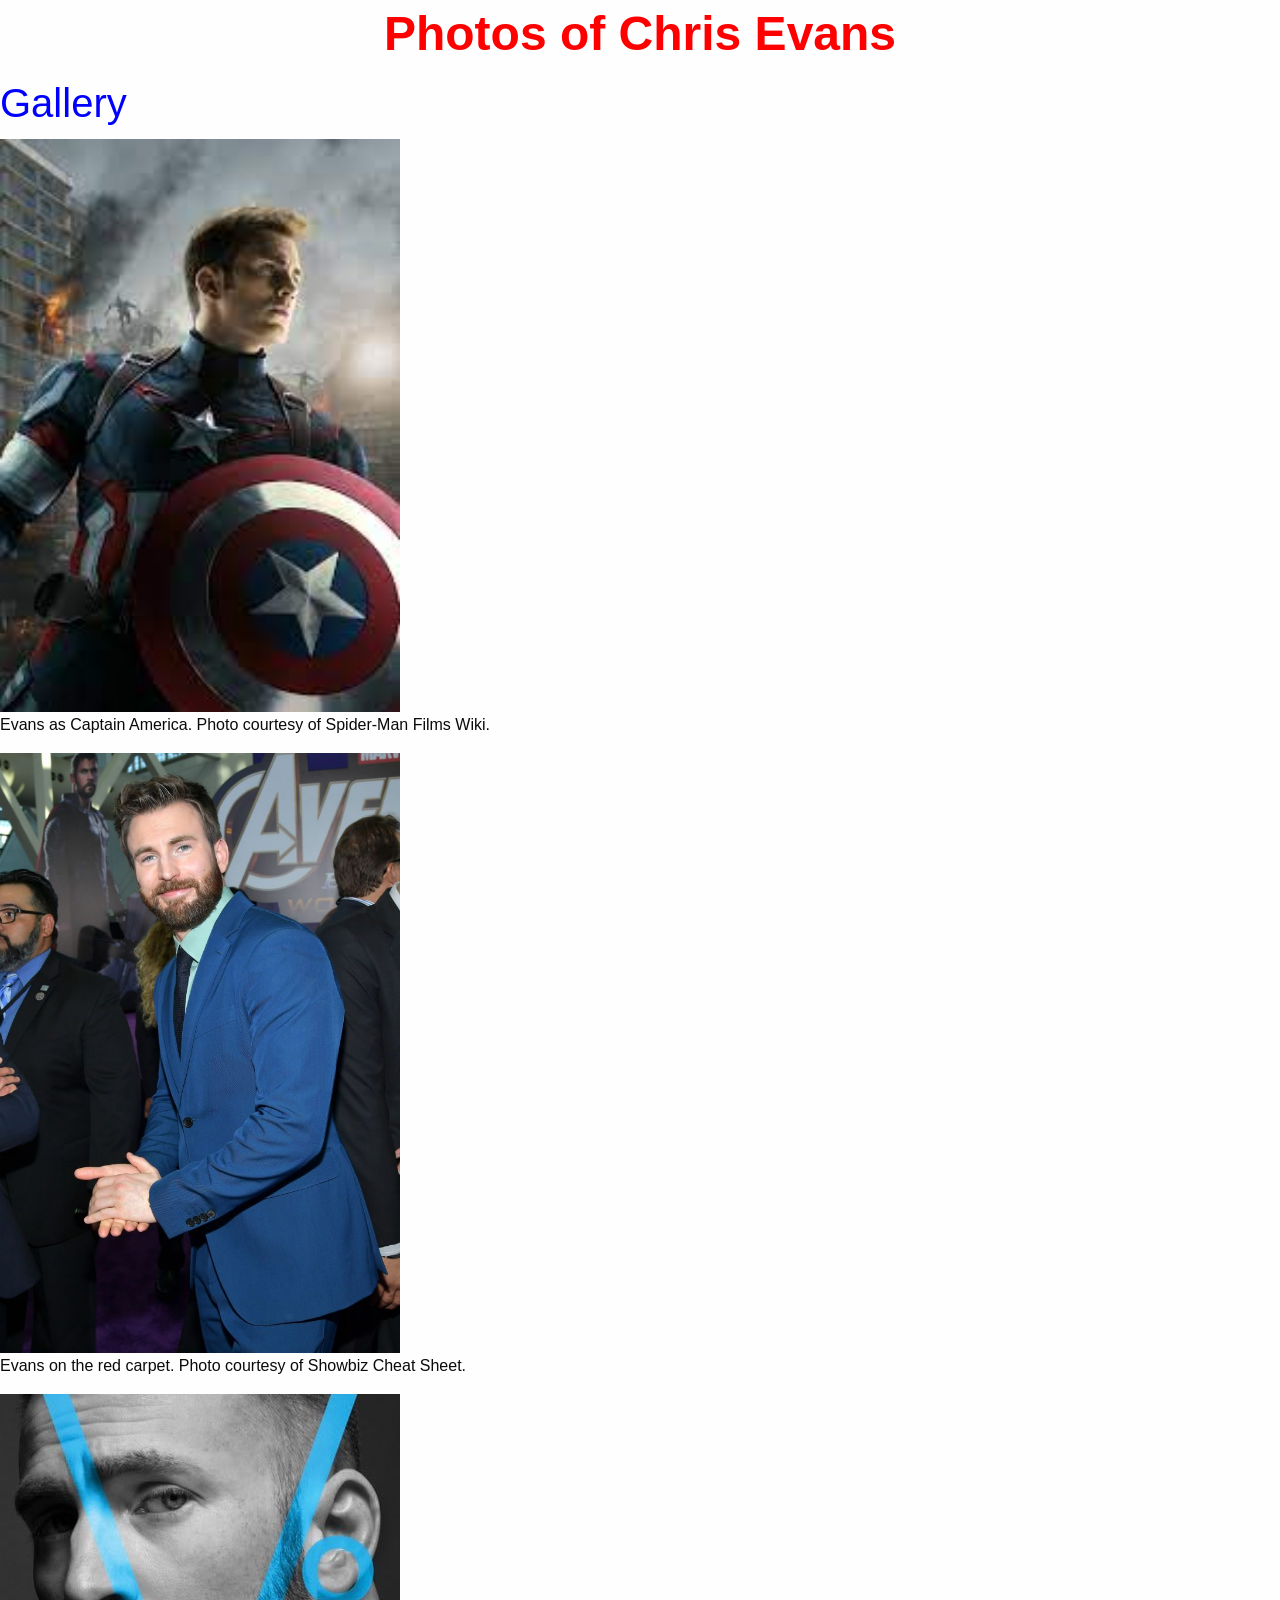
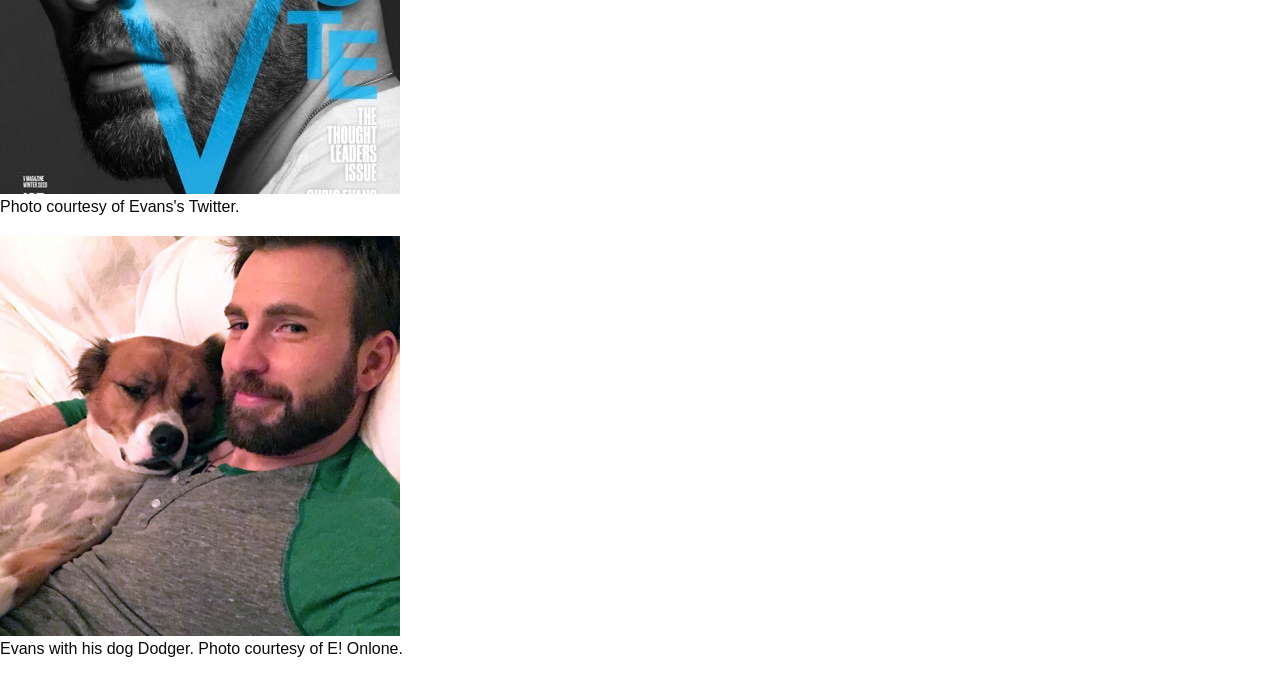
<file: fansitefoundation/photos.html>
<!DOCTYPE html>
<!-- saved from url=(0063)https://gagannirula.github.io/spring2022/StarterPage/index.html -->
<html class="no-js" lang="en"><head><meta http-equiv="Content-Type" content="text/html; charset=UTF-8">

<meta http-equiv="x-ua-compatible" content="ie=edge">
<meta name="viewport" content="width=device-width, initial-scale=1.0">
<title>Fansite!</title>
<link rel="stylesheet" href="css/foundation.css">
<link rel="stylesheet" href="css/app.css">

<meta http-equiv="x-ua-compatible" content="ie=edge">
<meta name="viewport" content="width=device-width, initial-scale=1.0">
<title>Photos</title>

</head>
<body>

<h1><font color="red">Photos of Chris Evans</font></h1>
<h2>Gallery</h2>

<img src="images/captainamerica.jpeg" border="0" alt="Captain America" title="Captain America">
<p>Evans as Captain America. Photo courtesy of Spider-Man Films Wiki.</p>

<img src="images/evansredcarpet.jpeg" border="0" alt="Chris Evans on the red carpet" title="Chris Evans on the red carpet" width="400px" height="auto">
<p>Evans on the red carpet. Photo courtesy of Showbiz Cheat Sheet.</p>

<img src="images/evansvote.jpeg" border="0" alt="Chris Evans get out the vote" title="Chris Evans get out the vote">
<p>Photo courtesy of Evans's Twitter.</p>

<img src="images/evansdog.jpg" border="0" alt="Chris Evans's dog" title="Chris Evans's dog" width="400px" height="auto">
<p>Evans with his dog Dodger. Photo courtesy of E! Onlone.</p>

</body></html>
</file>
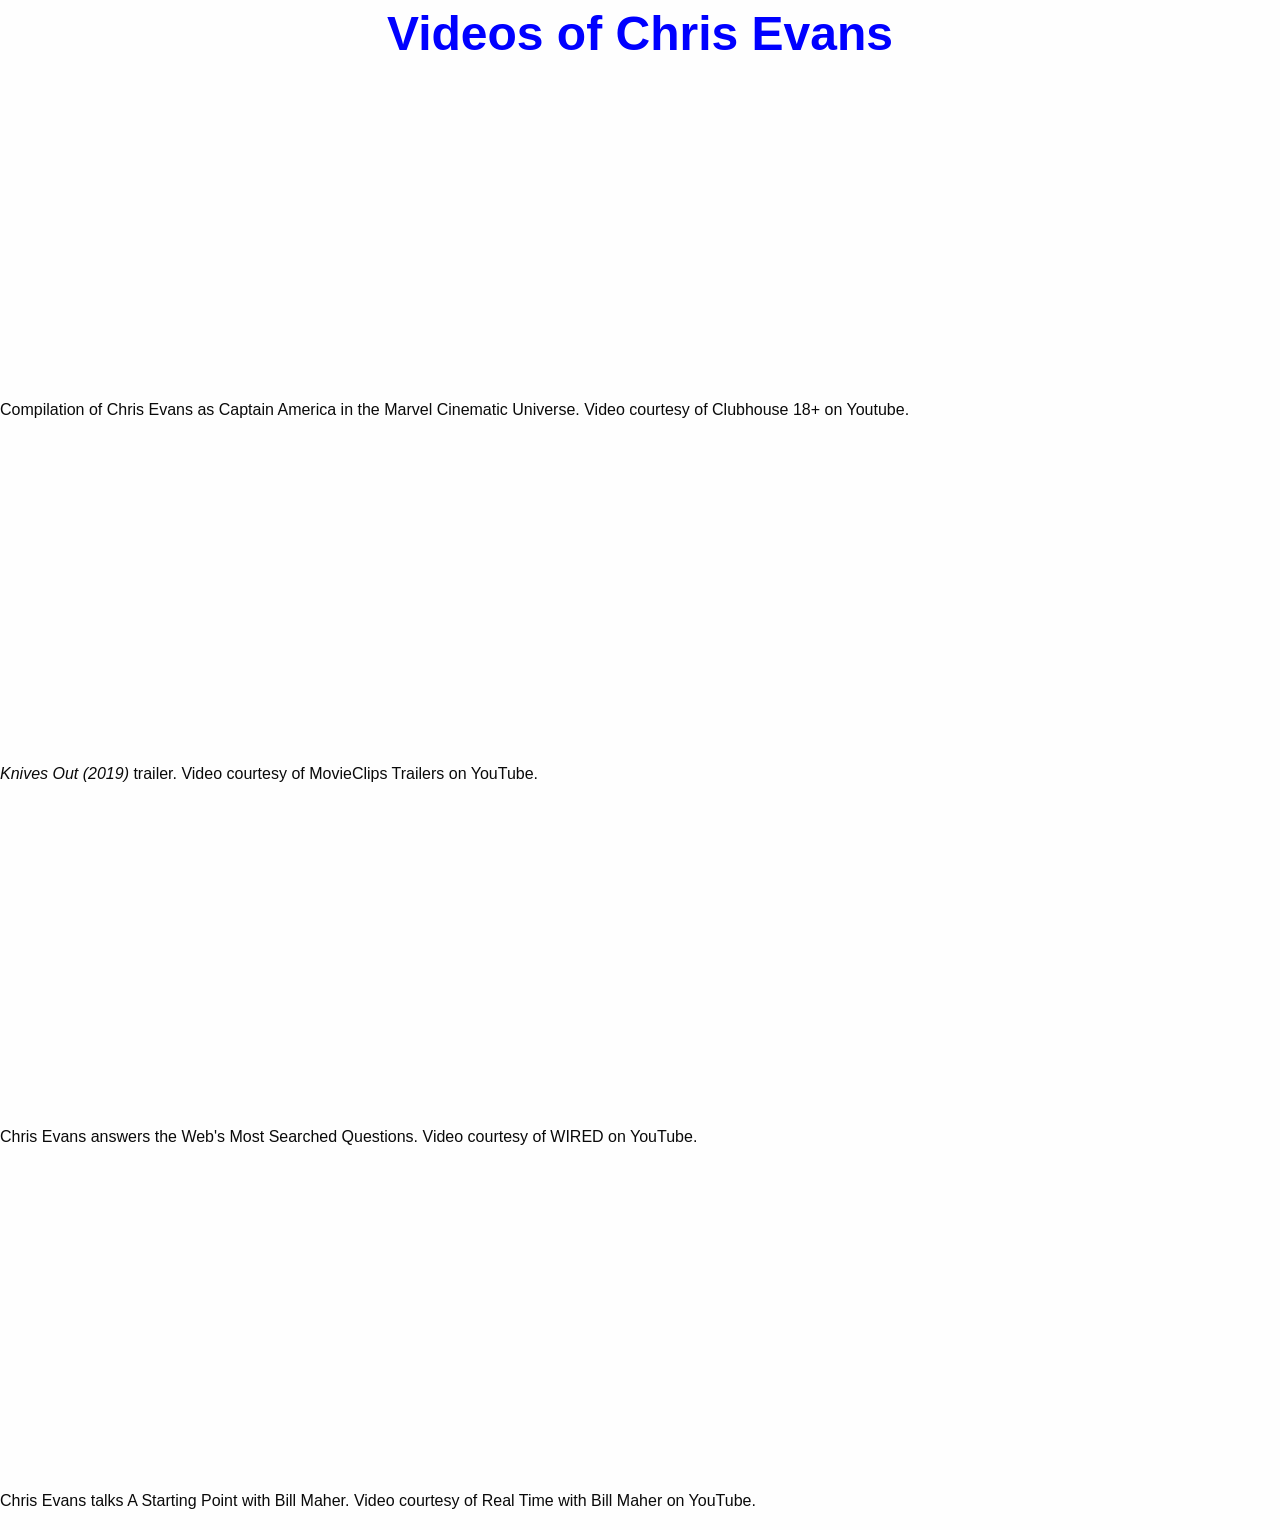
<file: fansitefoundation/videos.html>
<!DOCTYPE html>
<!-- saved from url=(0063)https://gagannirula.github.io/spring2022/StarterPage/index.html -->
<html class="no-js" lang="en"><head><meta http-equiv="Content-Type" content="text/html; charset=UTF-8">

<meta charset="utf-8">
<meta http-equiv="x-ua-compatible" content="ie=edge">
<meta name="viewport" content="width=device-width, initial-scale=1.0">
<title>Fansite!</title>
<link rel="stylesheet" href="css/foundation.css">
<link rel="stylesheet" href="css/app.css">

<meta http-equiv="x-ua-compatible" content="ie=edge">
<meta name="viewport" content="width=device-width, initial-scale=1.0">
<title>Videos</title>


</head>
<body>

<h1><font color="blue">Videos of Chris Evans</font></h1>

<iframe width="560" height="315" src="https://www.youtube.com/embed/TsJWdSgXEw0" title="YouTube video player" frameborder="0" allow="accelerometer; autoplay; clipboard-write; encrypted-media; gyroscope; picture-in-picture" allowfullscreen></iframe>
<p>Compilation of Chris Evans as Captain America in the Marvel Cinematic Universe. Video courtesy of Clubhouse 18+ on Youtube.</p>

<iframe width="560" height="315" src="https://www.youtube.com/embed/xi-1NchUqMA" title="YouTube video player" frameborder="0" allow="accelerometer; autoplay; clipboard-write; encrypted-media; gyroscope; picture-in-picture" allowfullscreen></iframe>
<p><i>Knives Out (2019)</i> trailer. Video courtesy of MovieClips Trailers on YouTube.</p>

<iframe width="560" height="315" src="https://www.youtube.com/embed/9wMizV1KG-M" title="YouTube video player" frameborder="0" allow="accelerometer; autoplay; clipboard-write; encrypted-media; gyroscope; picture-in-picture" allowfullscreen></iframe>
<p>Chris Evans answers the Web's Most Searched Questions. Video courtesy of WIRED on YouTube.</p>

<iframe width="560" height="315" src="https://www.youtube.com/embed/sfRQFy1JIPc" title="YouTube video player" frameborder="0" allow="accelerometer; autoplay; clipboard-write; encrypted-media; gyroscope; picture-in-picture" allowfullscreen></iframe>
<p>Chris Evans talks A Starting Point with Bill Maher. Video courtesy of Real Time with Bill Maher on YouTube.</p>

</body></html>
</file>
<file: Broken/css/app.css>
.mainHeader {
	background-color: black;
	color: white;
	font-weight: bold;
  padding: 50px 0 50px 0;
  margin-bottom: 20px;
}

h1 {
	font-weight: 700;
  color: #f4f4f4;
}

h2 {
  color: #f4f4f4;
}

h3 {
	font-weight: 700;
}

.sidebar {
	background-color:#f3f3f3;
	padding-left: 10px;
}

.calloutStyle {
background-color: #333;
color: #fff;
font-size: 1.25rem;
}

.bigImage {
  padding: 2px;
  border: solid 1px #999;
  margin: 10px 0 10px 0;
}

.disclaimer {
  background-color: red;
  color: white;
  text-align: center;
  padding: 10px 0 0 0;
}
</file>
<file: fansite/style.css>
h1 {
	text-align: center;
	color: red;
	font-weight: bold;
}

.alltext {
font-family: 'Poppins', sans-serif;
}

h2 {
color: blue;
}

h3 {
	color: blue;
}

h4 {
	color: blue;
}

#caption {
	text-align: right;
}

img {
	width: 400px;
	height: auto;
}
</file>
<file: fansitefoundation/css/app.css>
h1 {
	text-align: center;
	color: red;
	font-weight: bold;
}

.alltext {
font-family: 'Poppins', sans-serif;
}

h2 {
color: blue;
}

h3 {
	color: blue;
}

h4 {
	color: blue;
}

#caption {
	text-align: right;
}

img {
	width: 400px;
	height: auto;
}
</file>
<file: foundationsitescss/css/app.css>
.mainHeader {
  background-color: blue;
  font-weight: bold;
  text-align: center;
  color: white;
}

.sidebar {
  background-color: lightblue;
}

.menuTab {
  color: white;
  font-weight: bold;
}

.calloutStyle {
  margin-top: 22px;
}

.box1 {
  background-color: #68FC2D;
}

.boxone {
background-color: #68FC2D33;
}

.box2 {
  background-color: green;
}

.boxtwo {
  background-color: #00FF0040;
}

.box3 {
  background-color: #CEE635;
}

.boxthree {
background-color: #CEE63533;
}

h5 {
  font-weight: bold;
}

h7 {
  font-style: italic;
}
</file>
